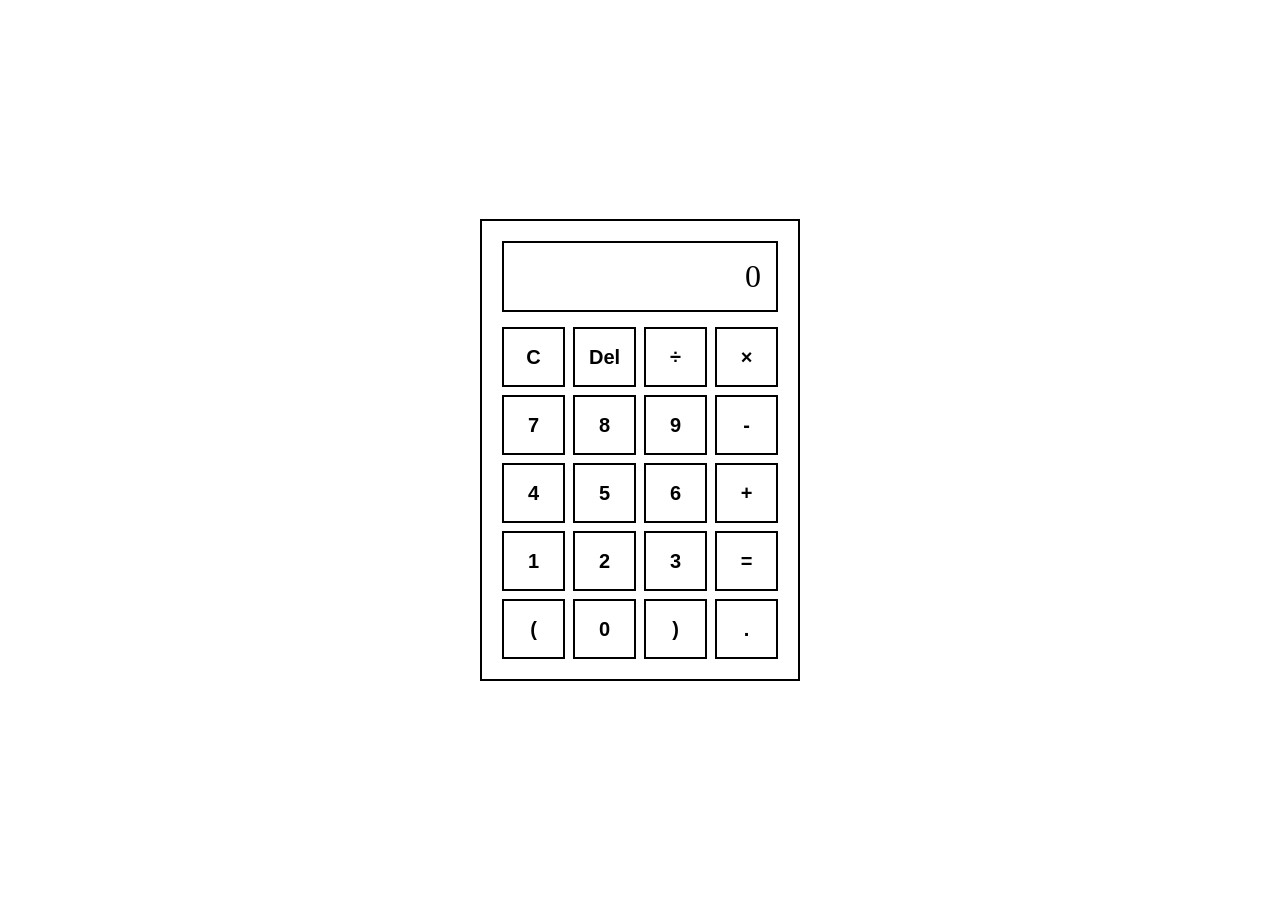
<file: calculator/index.html>
<!DOCTYPE html>
<html lang="en">

<head>
	<meta charset="UTF-8">
	<meta name="viewport" content="width=device-width, initial-scale=1.0">
	<title>Calculator</title>
	<link rel="stylesheet" href="./style.css">
</head>

<body>

	<div class="calculator">

		<div id="screen">0</div>

		<div class="buttons">
			<button class="btn clear" onclick="clearScreen()">C</button>
			<button class="btn clear" onclick="deleteLast()">Del</button>
			<button class="btn operator" onclick="addToScreen('/')">÷</button>
			<button class="btn operator" onclick="addToScreen('*')">×</button>

			<button class="btn number" onclick="addToScreen('7')">7</button>
			<button class="btn number" onclick="addToScreen('8')">8</button>
			<button class="btn number" onclick="addToScreen('9')">9</button>
			<button class="btn operator" onclick="addToScreen('-')">-</button>

			<button class="btn number" onclick="addToScreen('4')">4</button>
			<button class="btn number" onclick="addToScreen('5')">5</button>
			<button class="btn number" onclick="addToScreen('6')">6</button>
			<button class="btn operator" onclick="addToScreen('+')">+</button>

			<button class="btn number" onclick="addToScreen('1')">1</button>
			<button class="btn number" onclick="addToScreen('2')">2</button>
			<button class="btn number" onclick="addToScreen('3')">3</button>
			<button class="btn equals" onclick="calculate()">=</button>

			<button class="btn number" onclick="addToScreen('(')">&#40;</button>
			<button class="btn number" onclick="addToScreen('0')">0</button>
			<button class="btn number" onclick="addToScreen(')')">)</button>
			<button class="btn number" onclick="addToScreen('.')">.</button>
		</div>
	</div>

	<script src="./index.js"></script>
</body>

</html>
</file>
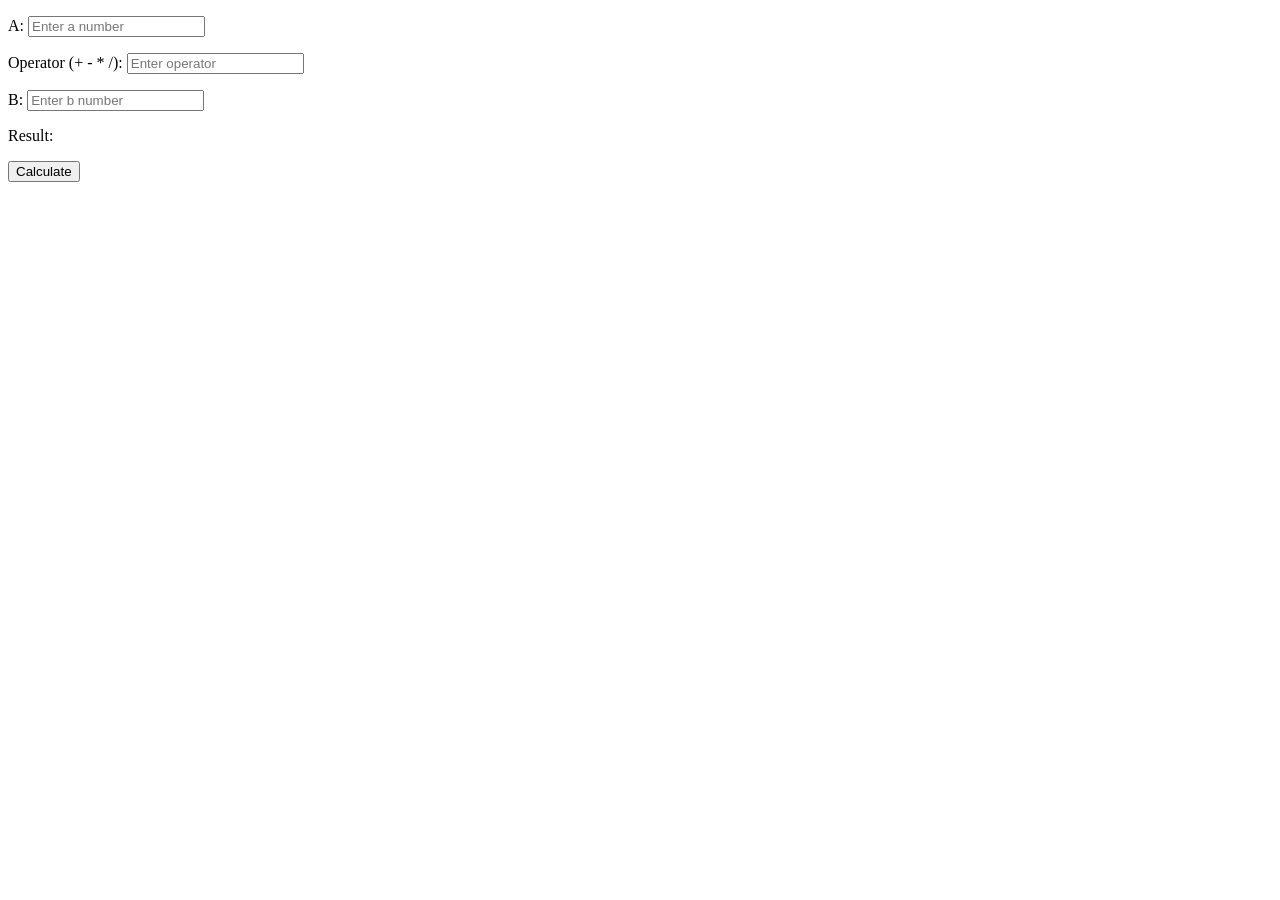
<file: lesson_11/index.html>
<!DOCTYPE html>
<html lang="en">
<head>
    <meta charset="UTF-8">
    <title>Title</title>
</head>
<body>
<!--<p>-->
<!--    Name: <input type="text" placeholder="Enter your name" id="name">-->
<!--</p>-->
<!--<p>-->
<!--    Familiya: <input type="text" placeholder="Enter your fam" id="fam">-->
<!--</p>-->
<!--<button onclick="message_show()">Show Message</button>-->

<!--    <p>-->
<!--        A: <input placeholder="Enter a number" id="anumber">-->
<!--    </p>-->
<!--    <p>-->
<!--        B: <input placeholder="Enter b number" id="bnumber">-->
<!--    </p>-->
<!--    <p>-->
<!--        Result: <label id="result"></label>-->
<!--    </p>-->
<!--    <button onclick="calculate()">Calculate</button>-->

<!--1-vazifa-->
<!--<p>-->
<!--    A: <input placeholder="Enter a number" id="anumber">-->
<!--</p>-->
<!--<p>-->
<!--    B: <input placeholder="Enter b number" id="bnumber">-->
<!--</p>-->

<!--<p>-->
<!--    Result: <label id="result"></label>-->
<!--</p>-->

<!--<button onclick="calculate('+')">+</button>-->
<!--<button onclick="calculate('-')">-</button>-->
<!--<button onclick="calculate('*')">*</button>-->
<!--<button onclick="calculate('/')">/</button>-->

<!--2-vazifa-->
<p>
    A: <input placeholder="Enter a number" id="anumber">
</p>

<p>
    Operator (+ - * /):
    <input placeholder="Enter operator" id="operator">
</p>

<p>
    B: <input placeholder="Enter b number" id="bnumber">
</p>

<p>
    Result: <label id="result"></label>
</p>

<button onclick="calculate()">Calculate</button>
    <script src="main.js"></script>
</body>
</html>
</file>
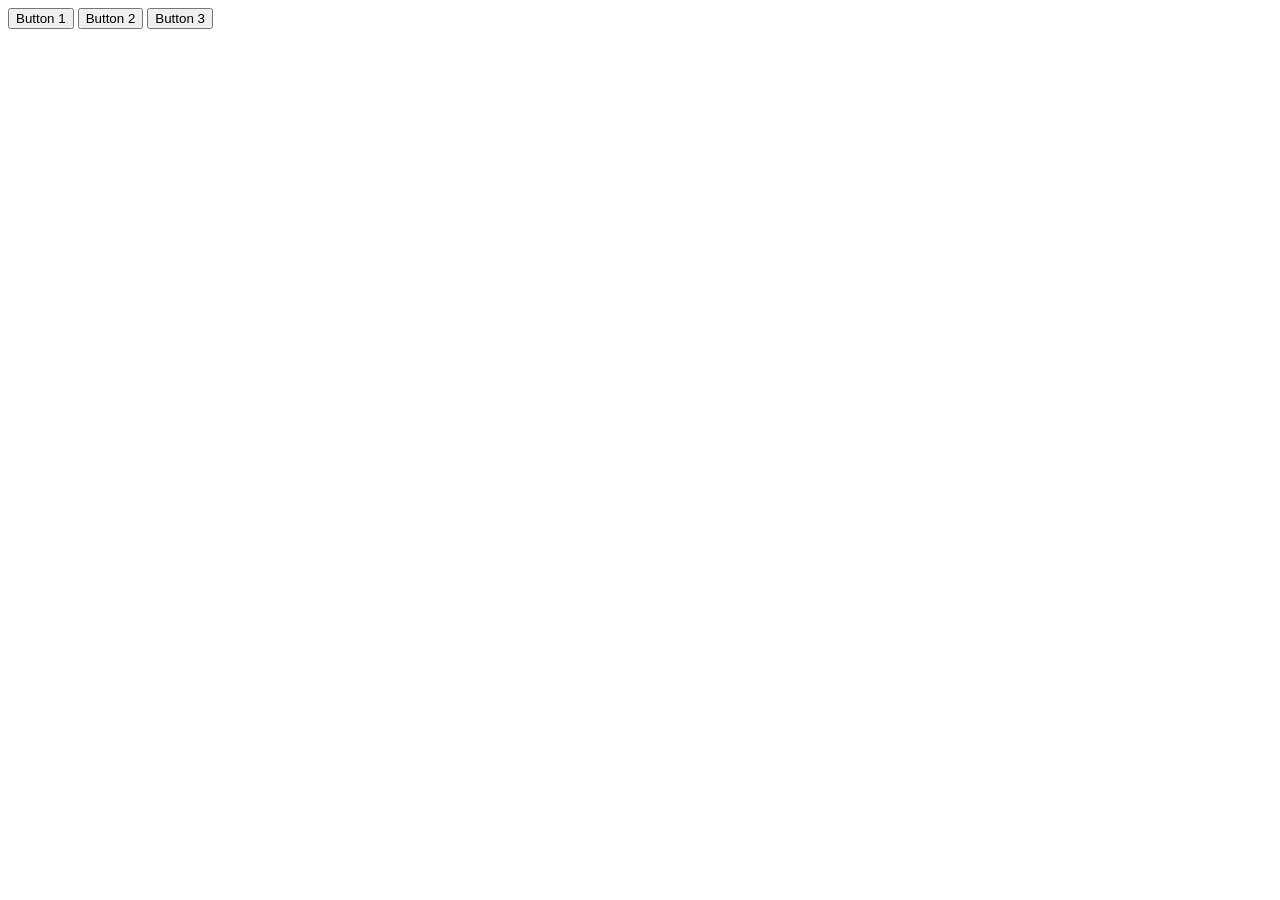
<file: lesson_16/index.html>
<!DOCTYPE html>
<html lang="en">

<head>
	<meta charset="UTF-8">
	<meta name="viewport" content="width=device-width, initial-scale=1.0">
	<title>Document</title>
</head>

<body>
	<!-- <p>Salom</p>
	<p>This is a paragraph.</p>
	<p>Another paragraph.</p>

	<button onclick="btn_click()">Click me!</button> -->

	<button class="btn" onclick="btn_click(this)">Button 1</button>
	<button class="btn" onclick="btn_click(this)">Button 2</button>
	<button class="btn" onclick="btn_click(this)">Button 3</button>

	<script src="./app.js"></script>
</body>

</html>
</file>
<file: calculator/style.css>
* {
	padding: 0;
	margin: 0;
	box-sizing: border-box;
}

body {
	min-height: 100vh;
	display: flex;
	justify-content: center;
	align-items: center;
	background-color: white;
}

.calculator {
	width: 320px;
	background-color: white;
	padding: 20px;
	border: 2px solid black;
}

#screen {
	width: 100%;
	min-height: 70px;
	background-color: white;
	color: black;
	font-size: 32px;
	padding: 15px;
	border: 2px solid black;
	margin-bottom: 15px;
	display: flex;
	align-items: center;
	justify-content: flex-end;
}

.buttons {
	display: grid;
	grid-template-columns: 1fr 1fr 1fr 1fr;
	gap: 8px;
}

.btn {
	height: 60px;
	font-size: 20px;
	font-weight: bold;
	background-color: white;
	color: black;
	border: 2px solid black;
}

.btn:hover {
	background-color: black;
	color: white;
}
</file>
